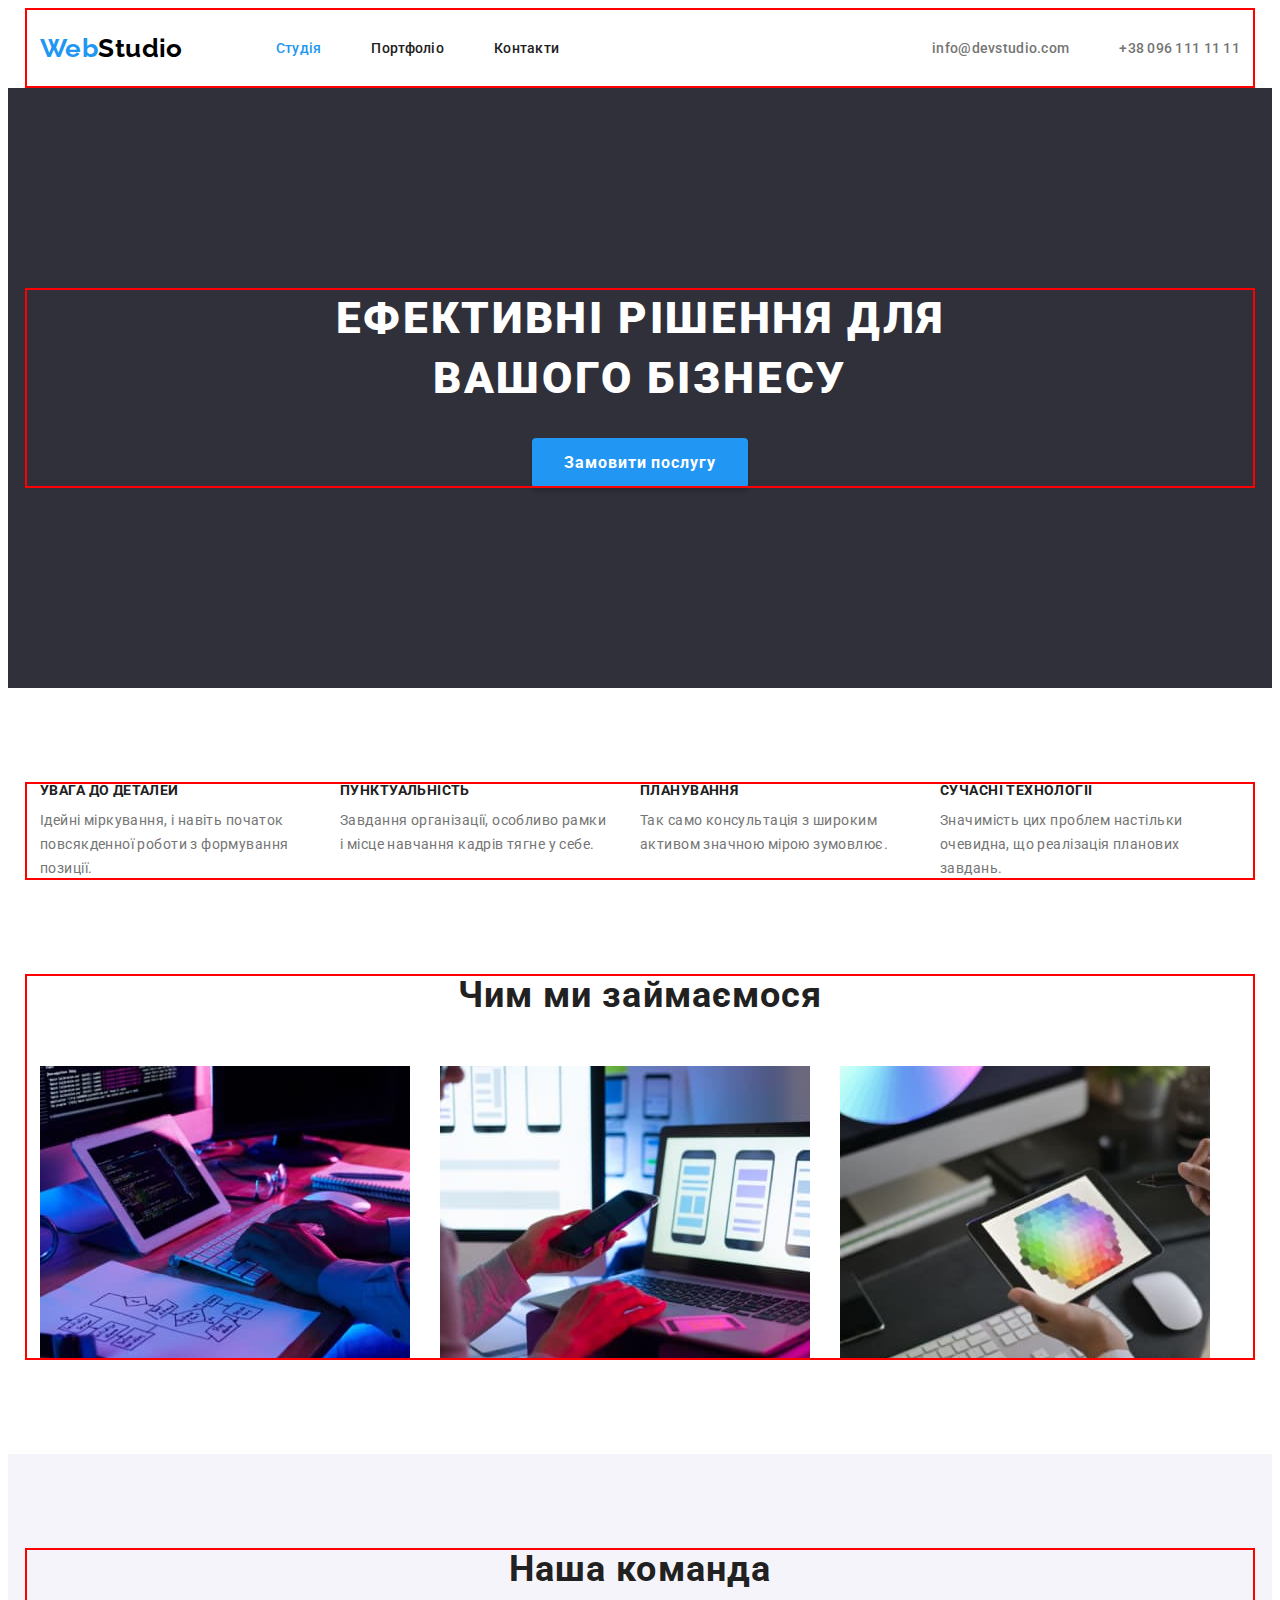
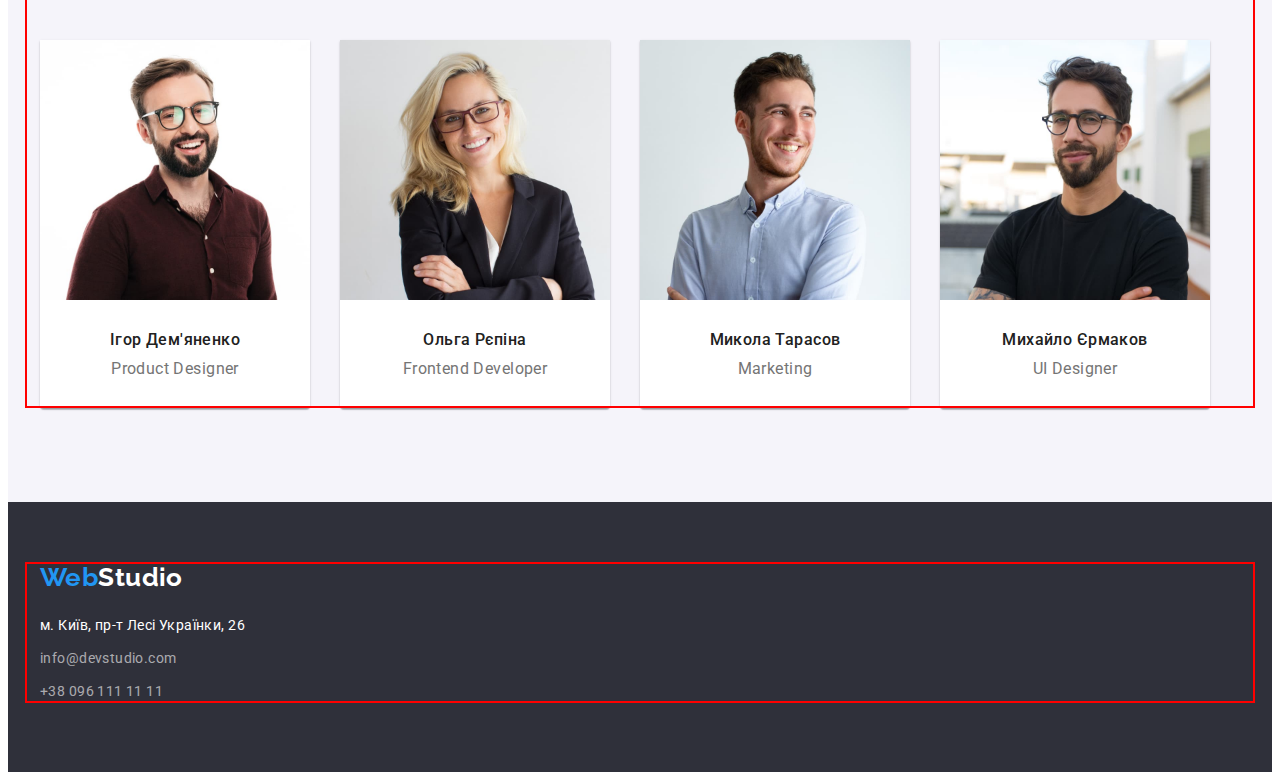
<file: index.html>
<!DOCTYPE html>
<html lang="uk">

<head>
    <meta charset="UTF-8">
    <meta http-equiv="X-UA-Compatible" content="IE=edge">
    <meta name="viewport" content="width=device-width, initial-scale=1.0">
    <title>Studio</title>

    <!-- Normalize -->

    <link rel="stylesheet" href="https://cdnjs.cloudflare.com/ajax/libs/modern-normalize/1.1.0/modern-normalize.min.css"
        integrity="sha512-wpPYUAdjBVSE4KJnH1VR1HeZfpl1ub8YT/NKx4PuQ5NmX2tKuGu6U/JRp5y+Y8XG2tV+wKQpNHVUX03MfMFn9Q=="
        crossorigin="anonymous" referrerpolicy="no-referrer" />

    <!-- Fonts -->
    <link rel="preconnect" href="https://fonts.googleapis.com">
    <link rel="preconnect" href="https://fonts.gstatic.com" crossorigin>
    <link
        href="https://fonts.googleapis.com/css2?family=Raleway:wght@700&family=Roboto:wght@400;500;700;900&display=swap"
        rel="stylesheet">

    <!-- Styles -->
    <link rel="stylesheet" href="./css/styles.css">

</head>

<body>

    <!-- Header -->
    <header class="header">
        <div class="container header-container">
            <!-- Logo -->
            <a href="#" class="link logo" lang="en"><span class="logo-color">Web</span>Studio</a>

            <!-- Navigation -->
            <nav class="nav">
                <ul class="list nav-list">
                    <li class="item nav-item">
                        <a href="./index.html" class="link nav-link accent" lang="uk">Студія</a>
                    </li>
                    <li class="item nav-item">
                        <a href="./portfolio.html" class="link nav-link" lang="uk">Портфоліо</a>
                    </li>
                    <li class="item nav-item">
                        <a href="#" class="link nav-link" lang="uk">Контакти</a>
                    </li>
                </ul>
            </nav>

            <!-- Contact -->
            <ul class="list contact-list">
                <li class="item contact-item">
                    <a href="mailto:info@devstudio.com" class="link contact-link" lang="en">info@devstudio.com</a>
                </li>
                <li class="item contact-item">
                    <a href="tel:+380961111111" class="link contact-link">+38 096 111 11 11</a>
                </li>
            </ul>
        </div>
    </header>

    <!-- Main -->
    <main>

        <!-- Hero -->
        <section class="section hero">
            <div class="container">
                <h1 class="title hero-title" lang="uk">Ефективні рішення для вашого бізнесу</h1>
                <button type="button" class="btn hero-btn" lang="uk">Замовити послугу</button>
            </div>
        </section>

        <!-- Features -->
        <section class="section features">
            <div class="container">
                <h2 class="title visually-hidden">Наші переваги</h2>
                <ul class="list features-list">
                    <li class="item features-item">
                        <h2 class="title features-uppertitle" lang="uk">Увага до деталей</h2>
                        <p class="text features-text" lang="uk">Ідейні міркування, і навіть початок повсякденної роботи
                            з
                            формування
                            позиції.</p>
                    </li>
                    <li class="item features-item">
                        <h2 class="title features-uppertitle" lang="uk">Пунктуальність</h2>
                        <p class="text features-text" lang="uk">Завдання організації, особливо рамки і місце навчання
                            кадрів
                            тягне у
                            себе.</p>
                    </li>
                    <li class="item features-item">
                        <h2 class="title features-uppertitle" lang="uk">Планування</h2>
                        <p class="text features-text" lang="uk">Так само консультація з широким активом значною мірою
                            зумовлює.</p>
                    </li>
                    <li class="item features-item">
                        <h2 class="title features-uppertitle" lang="uk">Сучасні технології</h2>
                        <p class="text features-text" lang="uk">Значимість цих проблем настільки очевидна, що реалізація
                            планових
                            завдань.</p>
                    </li>
                </ul>

            </div>
        </section>

        <!-- About -->
        <section class="section about">
            <div class="container">
                <h2 class="title about-title" lang="uk">Чим ми займаємося</h2>
                <ul class="list about-list">
                    <li class="item about-item">
                        <img src="./images/project/box1.jpg" alt="написання коду на клавіатурі" width="370"
                            class="img about-img">
                    </li>
                    <li class="item about-item">
                        <img src="./images/project/box2.jpg" alt="моделювання сайту на телефоні" width="370"
                            class="img about-img">
                    </li>
                    <li class="item about-item">
                        <img src="./images/project/box3.jpg" alt="кольорова палітра на планшеті" width="370"
                            class="img about-img">
                    </li>
                </ul>
            </div>
        </section>

        <!-- Team -->
        <section class="section team">
            <div class="container">
                <h2 class="title team-title" lang="uk">Наша команда</h2>
                <ul class="list team-list">
                    <li class="item team-item">
                        <img src="./images/team/igor.jpg" alt="чоловік в окулярах та коричневій рубашці" width="270"
                            class="img team-img">
                        <div class="team-content">
                            <h3 class="title team-uppertitle" lang="uk">Ігор Дем'яненко</h3>
                            <p class="text team-text" lang="en">Product Designer</p>
                        </div>
                    </li>
                    <li class="item team-item">
                        <img src="./images/team/olha.jpg" alt="блондика в окулярах" width="270" class="img team-img">
                        <div class="team-content">
                            <h3 class="title team-uppertitle" lang="uk">Ольга Рєпіна</h3>
                            <p class="text team-text" lang="en">Frontend Developer</p>
                        </div>
                    </li>
                    <li class="item team-item">
                        <img src="./images/team/nikola.jpg" alt="чоловік в білій рубашці" width="270"
                            class="img team-img">
                        <div class="team-content">
                            <h3 class="title team-uppertitle" lang="uk">Микола Тарасов</h3>
                            <p class="text team-text" lang="en">Marketing</p>
                        </div>
                    </li>
                    <li class="item team-item">
                        <img src="./images/team/mihail.jpg" alt="чоловік в окулярах та чорній футболці" width="270"
                            class="img team-img">
                        <div class="team-content">
                            <h3 class="title team-uppertitle" lang="uk">Михайло Єрмаков</h3>
                            <p class="text team-text" lang="en">UI Designer</p>
                        </div>
                    </li>
                </ul>
            </div>
        </section>
    </main>

    <!-- Footer -->
    <footer class="footer">
        <div class="container">
            <!-- Logo -->
            <a href="#" class="link logo footer-logo" lang="en"><span class="logo-color">Web</span>Studio</a>

            <!-- Address -->
            <address class="address">
                <ul class="list address-list">
                    <li class="item address-item address-contact">
                        <a href="http://goo.gl/maps/dfrsBTGCy2inDe8h9" target="_blank" rel="noopener noreferrer"
                            class="link address-link" lang="uk">м. Київ, пр-т Лесі Українки,
                            26</a>
                    </li>
                    <li class="item address-item">
                        <a href="mailto:info@devstudio.com" class="link address-contact-link"
                            lang="en">info@devstudio.com</a>
                    </li>
                    <li class="item address-item">
                        <a href="tel:+380961111111" class="link address-contact-link">+38 096 111 11 11</a>
                    </li>
                </ul>
            </address>
        </div>
    </footer>
</body>

</html>
</file>
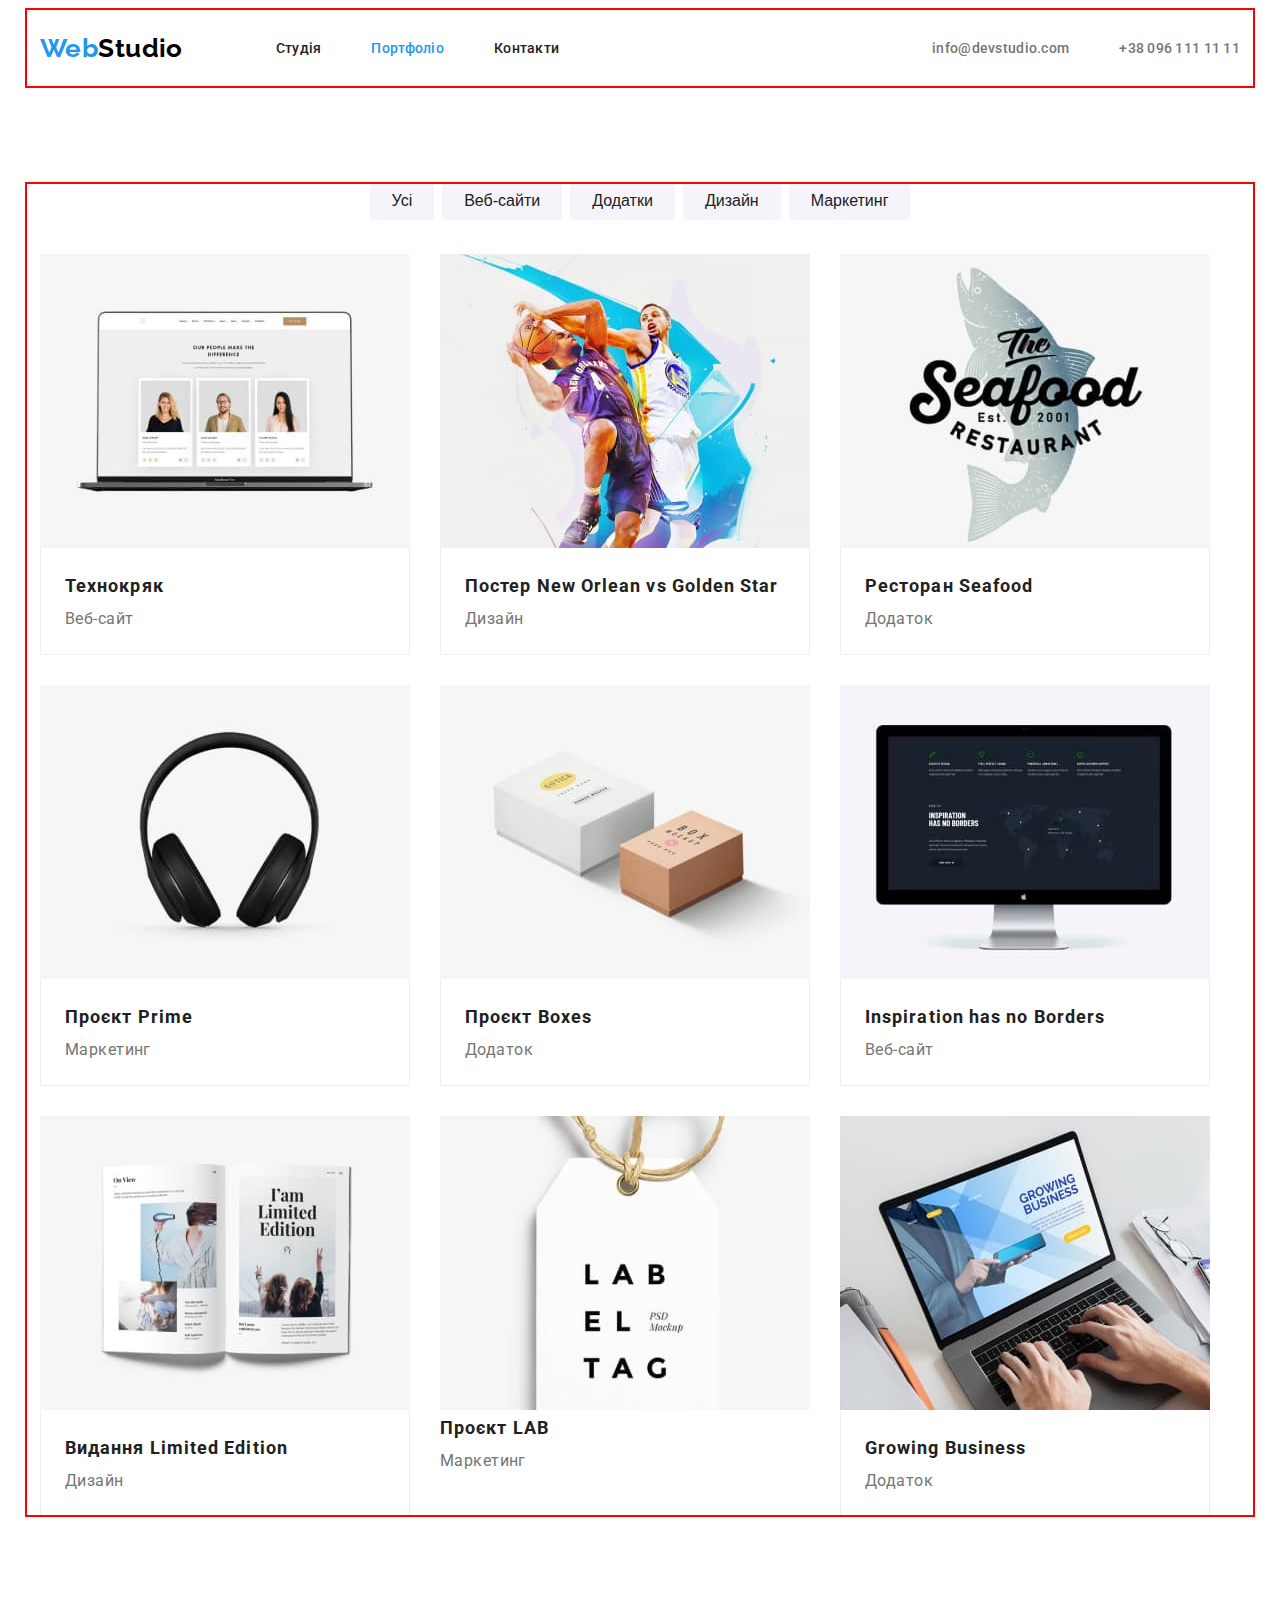
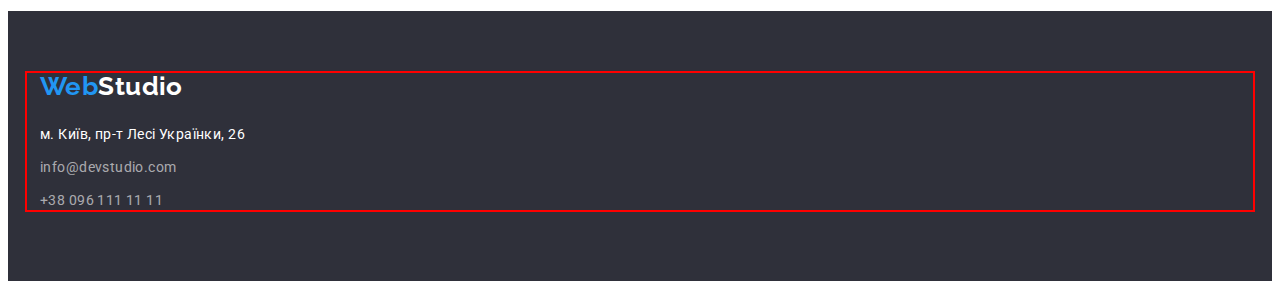
<file: portfolio.html>
<!DOCTYPE html>
<html lang="en">

<head>
    <meta charset="UTF-8">
    <meta http-equiv="X-UA-Compatible" content="IE=edge">
    <meta name="viewport" content="width=device-width, initial-scale=1.0">
    <title>Portfolio</title>

    <!-- Normalize -->

    <link rel="stylesheet" href="https://cdnjs.cloudflare.com/ajax/libs/modern-normalize/1.1.0/modern-normalize.min.css"
        integrity="sha512-wpPYUAdjBVSE4KJnH1VR1HeZfpl1ub8YT/NKx4PuQ5NmX2tKuGu6U/JRp5y+Y8XG2tV+wKQpNHVUX03MfMFn9Q=="
        crossorigin="anonymous" referrerpolicy="no-referrer" />

    <!-- Fonts -->
    <link rel="preconnect" href="https://fonts.googleapis.com">
    <link rel="preconnect" href="https://fonts.gstatic.com" crossorigin>
    <link
        href="https://fonts.googleapis.com/css2?family=Raleway:wght@700&family=Roboto:wght@400;500;700;900&display=swap"
        rel="stylesheet">

    <!-- Styles -->
    <link rel="stylesheet" href="./css/styles.css">

</head>

<body>

    <!-- Header -->
    <header class="header">
        <div class="container header-container">
            <!-- Logo -->
            <a href="#" class="link logo" lang="en"><span class="logo-color">Web</span>Studio</a>

            <!-- Navigation -->
            <nav class="nav">
                <ul class="list nav-list">
                    <li class="item nav-item">
                        <a href="./index.html" class="link nav-link" lang="uk">Студія</a>
                    </li>
                    <li class="item nav-item">
                        <a href="./portfolio.html" class="link nav-link accent" lang="uk">Портфоліо</a>
                    </li>
                    <li class="item nav-item">
                        <a href="#" class="link nav-link" lang="uk">Контакти</a>
                    </li>
                </ul>
            </nav>

            <!-- Contact -->
            <ul class="list contact-list">
                <li class="item contact-item">
                    <a href="mailto:info@devstudio.com" class="link contact-link" lang="en">info@devstudio.com</a>
                </li>
                <li class="item contact-item">
                    <a href="tel:+380961111111" class="link contact-link">+38 096 111 11 11</a>
                </li>
            </ul>
        </div>
    </header>

    <!-- Main -->
    <main>

        <!-- Filter -->

        <section class="section filter">
            <div class="container">
                <h1 class="visually-hidden">Портфоліо</h1>
                <ul class="list filter-list">
                    <li class="item filter-item">
                        <button type="button" class="btn filter-btn">Усі</button>
                    </li>
                    <li class="item filter-item">
                        <button type="button" class="btn filter-btn">Веб-сайти</button>
                    </li>
                    <li class="item filter-item">
                        <button type="button" class="btn filter-btn">Додатки</button>
                    </li>
                    <li class="item filter-item">
                        <button type="button" class="btn filter-btn">Дизайн</button>
                    </li>
                    <li class="item filter-item">
                        <button type="button" class="btn filter-btn">Маркетинг</button>
                    </li>
                </ul>
                <ul class="list portfolio-list">
                    <li class="item portfolio-item">
                        <a href="" width="370" class="link portfolio-link">
                            <img src="./images/portfolio/technocryke.jpg" alt="сайт на екрані" width="370"
                                class="img portfolio-img">
                            <div class="portfolio-container">
                                <h2 class="title portfolio-uppertitle">Технокряк</h2>
                                <p class="text portfolio-text">Веб-сайт</p>
                            </div>
                        </a>
                    </li>
                    <li class="item portfolio-item">
                        <a href="" width="370" class="link portfolio-link">
                            <img src="./images/portfolio/posterstar.jpg" alt="два баскетболісти" width="370"
                                class="img portfolio-img">
                            <div class="portfolio-container">
                                <h2 class="title portfolio-uppertitle">Постер New Orlean vs Golden Star</h2>
                                <p class="text portfolio-text">Дизайн</p>
                            </div>
                        </a>
                    </li>
                    <li class="item portfolio-item">
                        <a href="" width="370" class="link portfolio-link">
                            <img src="./images/portfolio/seafood.jpg" alt="назва ресторану на фоні риби" width="370"
                                class="img portfolio-img">
                            <div class="portfolio-container">
                                <h2 class="title portfolio-uppertitle">Ресторан Seafood</h2>
                                <p class="text portfolio-text">Додаток</p>
                            </div>
                        </a>
                    </li>
                    <li class="item portfolio-item">
                        <a href="" width="370" class="link portfolio-link">
                            <img src="./images/portfolio/prime.jpg" alt="навушники" width="370"
                                class="img portfolio-img">
                            <div class="portfolio-container">
                                <h2 class="title portfolio-uppertitle">Проєкт Prime</h2>
                                <p class="text portfolio-text">Маркетинг</p>
                            </div>
                        </a>
                    </li>
                    <li class="item portfolio-item">
                        <a href="" width="370" class="link portfolio-link">
                            <img src="./images/portfolio/box.jpg" alt="дві коробки" width="370"
                                class="img portfolio-img">
                            <div class="portfolio-container">
                                <h2 class="title portfolio-uppertitle">Проєкт Boxes</h2>
                                <p class="text portfolio-text">Додаток</p>
                            </div>
                        </a>
                    </li>
                    <li class="item portfolio-item">
                        <a href="" width="370" class="link portfolio-link">
                            <img src="./images/portfolio/border.jpg" alt="монітор" width="370"
                                class="img portfolio-img">
                            <div class="portfolio-container">
                                <h2 class="title portfolio-uppertitle">Inspiration has no Borders</h2>
                                <p class="text portfolio-text">Веб-сайт</p>
                            </div>
                        </a>
                    </li>
                    <li class="item portfolio-item">
                        <a href="" width="370" class="link portfolio-link">
                            <img src="./images/portfolio/limited.jpg" alt="розгорнута книга" width="370"
                                class="img portfolio-img">
                            <div class="portfolio-container">
                                <h2 class="title portfolio-uppertitle">Видання Limited Edition</h2>
                                <p class="text portfolio-text">Дизайн</p>
                            </div>
                        </a>
                    </li>
                    <li class="item portfolio-item">
                        <a href="" width="370" class="link portfolio-link">
                            <img src="./images/portfolio/lab.jpg" alt="лейбл" width="370" class="img portfolio-img">
                            <h2 class="title portfolio-uppertitle">Проєкт LAB</h2>
                            <p class="text portfolio-text">Маркетинг</p>
                        </a>
                    </li>
                    <li class="item portfolio-item">
                        <a href="" width="370" class="link portfolio-link">
                            <img src="./images/portfolio/growing.jpg" alt="друк за ноутбуком" width="370"
                                class="img portfolio-img">
                            <div class="portfolio-container">
                                <h2 class="title portfolio-uppertitle">Growing Business</h2>
                                <p class="text portfolio-text">Додаток</p>
                            </div>
                        </a>
                    </li>
                </ul>
            </div>
        </section>

    </main>


    <!-- Footer -->
    <footer class="footer">
        <div class="container">
            <!-- Logo -->
            <a href="#" class="link logo footer-logo" lang="en"><span class="logo-color">Web</span>Studio</a>

            <!-- Address -->
            <address class="address">
                <ul class="list address-list">
                    <li class="item address-item address-contact">
                        <a href="http://goo.gl/maps/dfrsBTGCy2inDe8h9" target="_blank" rel="noopener noreferrer"
                            class="link address-link" lang="uk">м. Київ, пр-т Лесі Українки,
                            26</a>
                    </li>
                    <li class="item address-item">
                        <a href="mailto:info@devstudio.com" class="link address-contact-link"
                            lang="en">info@devstudio.com</a>
                    </li>
                    <li class="item address-item">
                        <a href="tel:+380961111111" class="link address-contact-link">+38 096 111 11 11</a>
                    </li>
                </ul>
            </address>
        </div>
    </footer>

</body>

</html>
</file>
<file: css/styles.css>
/* Changes */
:root {

    /* Fonts */
    --main-text-font: 'Roboto', sans-serif;
    --secondary-text-font: 'Raleway', sans-serif;

    /* Text color */
    --main-txt-color: #212121;
    --light-txt-color: #ffffff;
    --secondary-txt-color: #757575;
    --black-txt-color: #000000;
    --portfolio-txt-color: #EEEEEE;
    --alfa-txt-color: rgba(255, 255, 255, 0.6);

    /* Background color */
    --main-bg-color: #ffffff;
    --secondary-bg-color: #2F303A;
    --light-bg-color: #F5F4FA;
    --btn-active-bg-color: #188CE8;

    /* Accent color */
    --accent-color: #2196F3;

    /* Line color */
    --first-line-color: #ECECEC;

}


/* main styles body */
body {
    font-family: var(--main-text-font);
    color: var(--main-txt-color);
    background-color: var(--main-bg-color);
    font-size: 14px;
    letter-spacing: 0.03em;
}


/* reset styles */

html {
    box-sizing: border-box;
}

::after,
::before {
    box-sizing: inherit;
}

h1,
h2,
h3,
h4,
h5,
h6,
p {
    margin: 0;
}

img {
    display: block;
    max-width: 100%;
    height: auto;
}

.address {
    font-style: normal;
}

.list {
    list-style: none;
    padding: 0;
    margin: 0;
}

.link {
    text-decoration: none;
    color: currentColor;
}

.visually-hidden {
    position: absolute;
    width: 1px;
    height: 1px;
    margin: -1px;
    border: 0;
    padding: 0;
    white-space: nowrap;
    clip-path: inset(100%);
    clip: rect(0 0 0 0);
    overflow: hidden;
}

/* base styles */

.container {
    width: 1200px;
    margin: auto;
    padding-right: 15px;
    padding-left: 15px;

    outline: 2px solid red;
    outline-offset: -2px;
}

/* header syles */

/* Logo styles */
.logo {
    margin-right: 93px;
    font-family: var(--secondary-text-font);
    font-weight: 700;
    font-size: 26px;
    line-height: calc(31/26);
    color: var(--black-txt-color);
}

.logo-color {
    color: var(--accent-color);
}

.logo:hover,
.logo:focus {
    color: var(--accent-color);
}

/* Nav styles */

.nav {
    margin-right: auto;
}

.header-container {
    display: flex;
    align-items: center;
}

.nav-list {
    display: flex;
    align-items: center;
    gap: 50px;
}

.nav-link {
    display: block;
    padding-top: 32px;
    padding-bottom: 32px;
    margin-right: auto;
    font-weight: 500;
    line-height: calc(16/14);
    letter-spacing: 0.02em;
    color: var(--main-txt-color);
}

.accent {
    color: var(--accent-color);
}

.nav-link:hover,
.nav-link:focus {
    color: var(--accent-color);
}

/* contact styles */

.contact-list {
    display: flex;
    align-items: center;
    gap: 50px;
}

.contact-link {
    display: block;
    padding-top: 32px;
    padding-bottom: 32px;
    font-weight: 500;
    line-height: calc(16/14);
    letter-spacing: 0.02em;
    color: var(--secondary-txt-color);
}

.contact-link:hover,
.contact-link:focus {
    color: var(--accent-color);
}

/* main styles */

/* hero styles */

.hero {
    background-color: var(--secondary-bg-color);
    padding-top: 200px;
    padding-bottom: 200px;
}

.hero-title {
    width: 696px;
    margin: auto;
    padding-bottom: 30px;
    font-weight: 900;
    font-size: 44px;
    line-height: calc(60 / 44);
    text-align: center;
    letter-spacing: 0.06em;
    text-transform: uppercase;
    color: var(--light-txt-color);
}

.hero-btn {
    display: flex;
    margin: auto;
    padding: 10px 32px;
    border: none;
    cursor: pointer;
    font-family: inherit;
    font-weight: 700;
    font-size: 16px;
    line-height: calc(30/16);
    letter-spacing: 0.06em;
    background-color: var(--accent-color);
    color: var(--light-txt-color);
    box-shadow: 0px 4px 4px rgba(0, 0, 0, 0.15);
    border-radius: 4px;
}

.hero-btn:hover,
.hero-btn:focus {
    background-color: var(--btn-active-bg-color);
}

/* features styles */

.features {
    padding-top: 94px;
    padding-bottom: 94px;
}

.features-list {
    display: flex;
    gap: 30px;
}

.features-uppertitle {
    margin-bottom: 10px;
    font-size: 14px;
    line-height: calc(16/14);
    text-transform: uppercase;

}

.features-text {
    width: 270px;
    line-height: calc(24/14);
    color: var(--secondary-txt-color);
}

/* about style */

.about {
    margin-bottom: 94px;
}

.about-list {
    display: flex;
    margin: auto;
    gap: 30px;
}

.about-title {
    margin-bottom: 50px;
    font-size: 36px;
    line-height: calc(42/36);
    text-align: center;
    letter-spacing: 0.03em;
}

/* team styles */

.team {
    background-color: var(--light-bg-color);
    padding-top: 94px;
    padding-bottom: 94px;
}

.team-list {
    display: flex;
    gap: 30px;
}

.team-title {
    margin-bottom: 50px;
    font-size: 36px;
    line-height: calc(42/36);
    text-align: center;
    letter-spacing: 0.03em;
}

.team-item {
    box-shadow: 0px 1px 3px rgba(0, 0, 0, 0.12), 0px 1px 1px rgba(0, 0, 0, 0.14), 0px 2px 1px rgba(0, 0, 0, 0.2);
    border-radius: 0px 0px 4px 4px;
}

.team-content {
    padding-top: 30px;
    padding-bottom: 30px;
    border-top: none;
    width: 270px;
    background: var(--main-bg-color);
}


.team-uppertitle {
    margin-bottom: 10px;
    font-weight: 500;
    font-size: 16px;
    line-height: calc(19/16);
    text-align: center;
}

.team-text {
    font-size: 16px;
    line-height: calc(19/16);
    text-align: center;
    color: var(--secondary-txt-color);
}

/* Footer */

.footer {
    padding-top: 60px;
    padding-bottom: 60px;
    background-color: var(--secondary-bg-color);
}

.footer-logo {
    display: block;
    margin-bottom: 20px;
    margin-right: 0;
    color: var(--light-txt-color);
}

.address-item {
    margin-bottom: 9px;
}

.address-link {
    line-height: calc(24/14);
    color: var(--light-txt-color);
}

.address-contact-link {
    line-height: calc(24/14);
    color: var(--alfa-txt-color);
}

.address-link:hover,
.address-link:focus,
.address-contact-link:hover,
.address-contact-link:focus {
    color: var(--accent-color);
}

/* Portfolio */

/* Filter btn */

.filter {
    padding-top: 94px;
    padding-bottom: 94px;
}

.filter-list {
    display: flex;
    justify-content: center;
    gap: 8px;
    margin-bottom: 34px;
}

.filter-btn {
    padding: 6px 22px;
    border: none;
    cursor: pointer;
    font-weight: 500;
    font-size: 16px;
    line-height: calc(26/16);
    color: var(--main-txt-color);
    background-color: var(--light-bg-color);
    border-radius: 4px;
}

.filter-btn:hover,
.filter-btn:focus {
    color: var(--light-txt-color);
    background-color: var(--accent-color);
    box-shadow: 0px 3px 1px rgba(0, 0, 0, 0.1), 0px 1px 2px rgba(0, 0, 0, 0.08), 0px 2px 2px rgba(0, 0, 0, 0.12);

}


/* Portfoli content */

.portfolio-list {
    display: flex;
    flex-wrap: wrap;
    gap: 30px;
}

.portfolio-link {}

.portfolio-container {
    padding: 20px 24px;
    border-right: 1px solid #eeeeee;
    border-bottom: 1px solid #eeeeee;
    border-left: 1px solid #eeeeee;
}

.portfolio-uppertitle {
    font-size: 18px;
    line-height: calc(36/18);
    letter-spacing: 0.06em;

}

.portfolio-text {
    font-size: 16px;
    line-height: calc(30/16);
    color: var(--secondary-txt-color);
}
</file>
